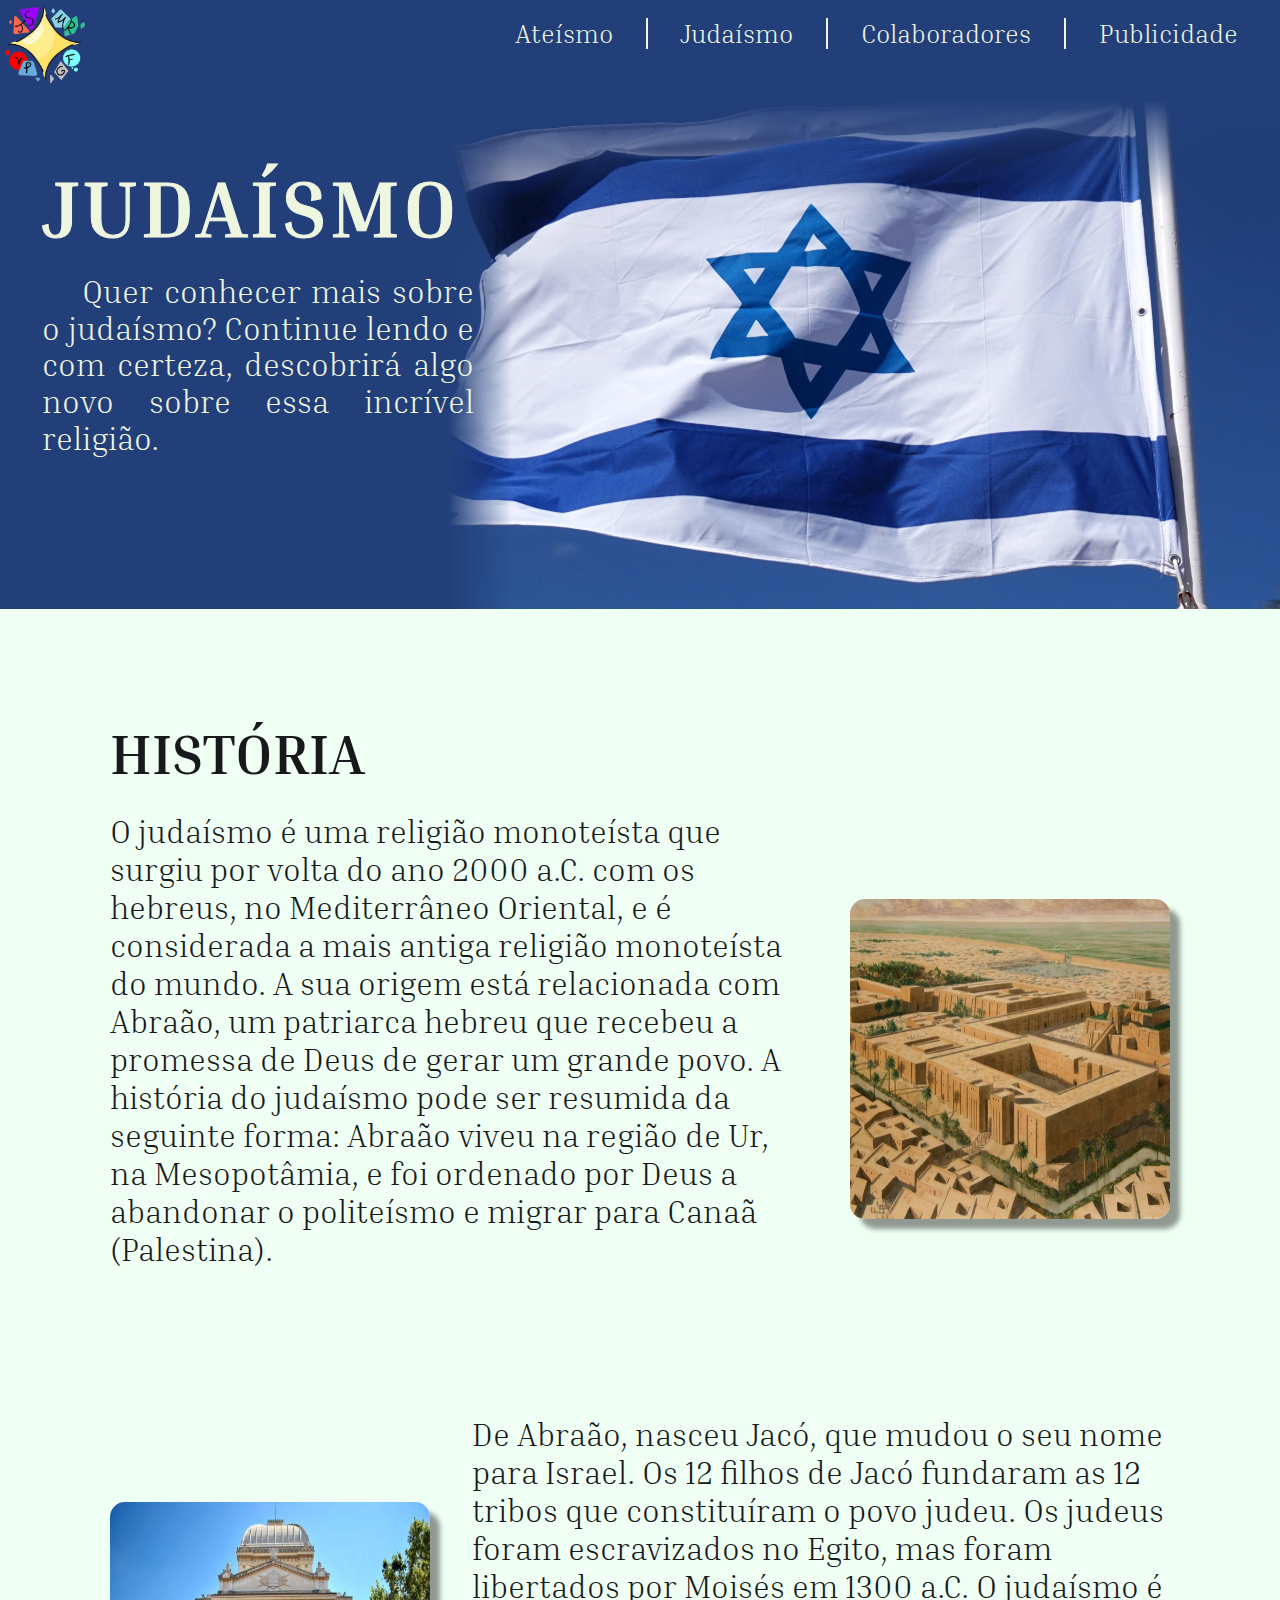
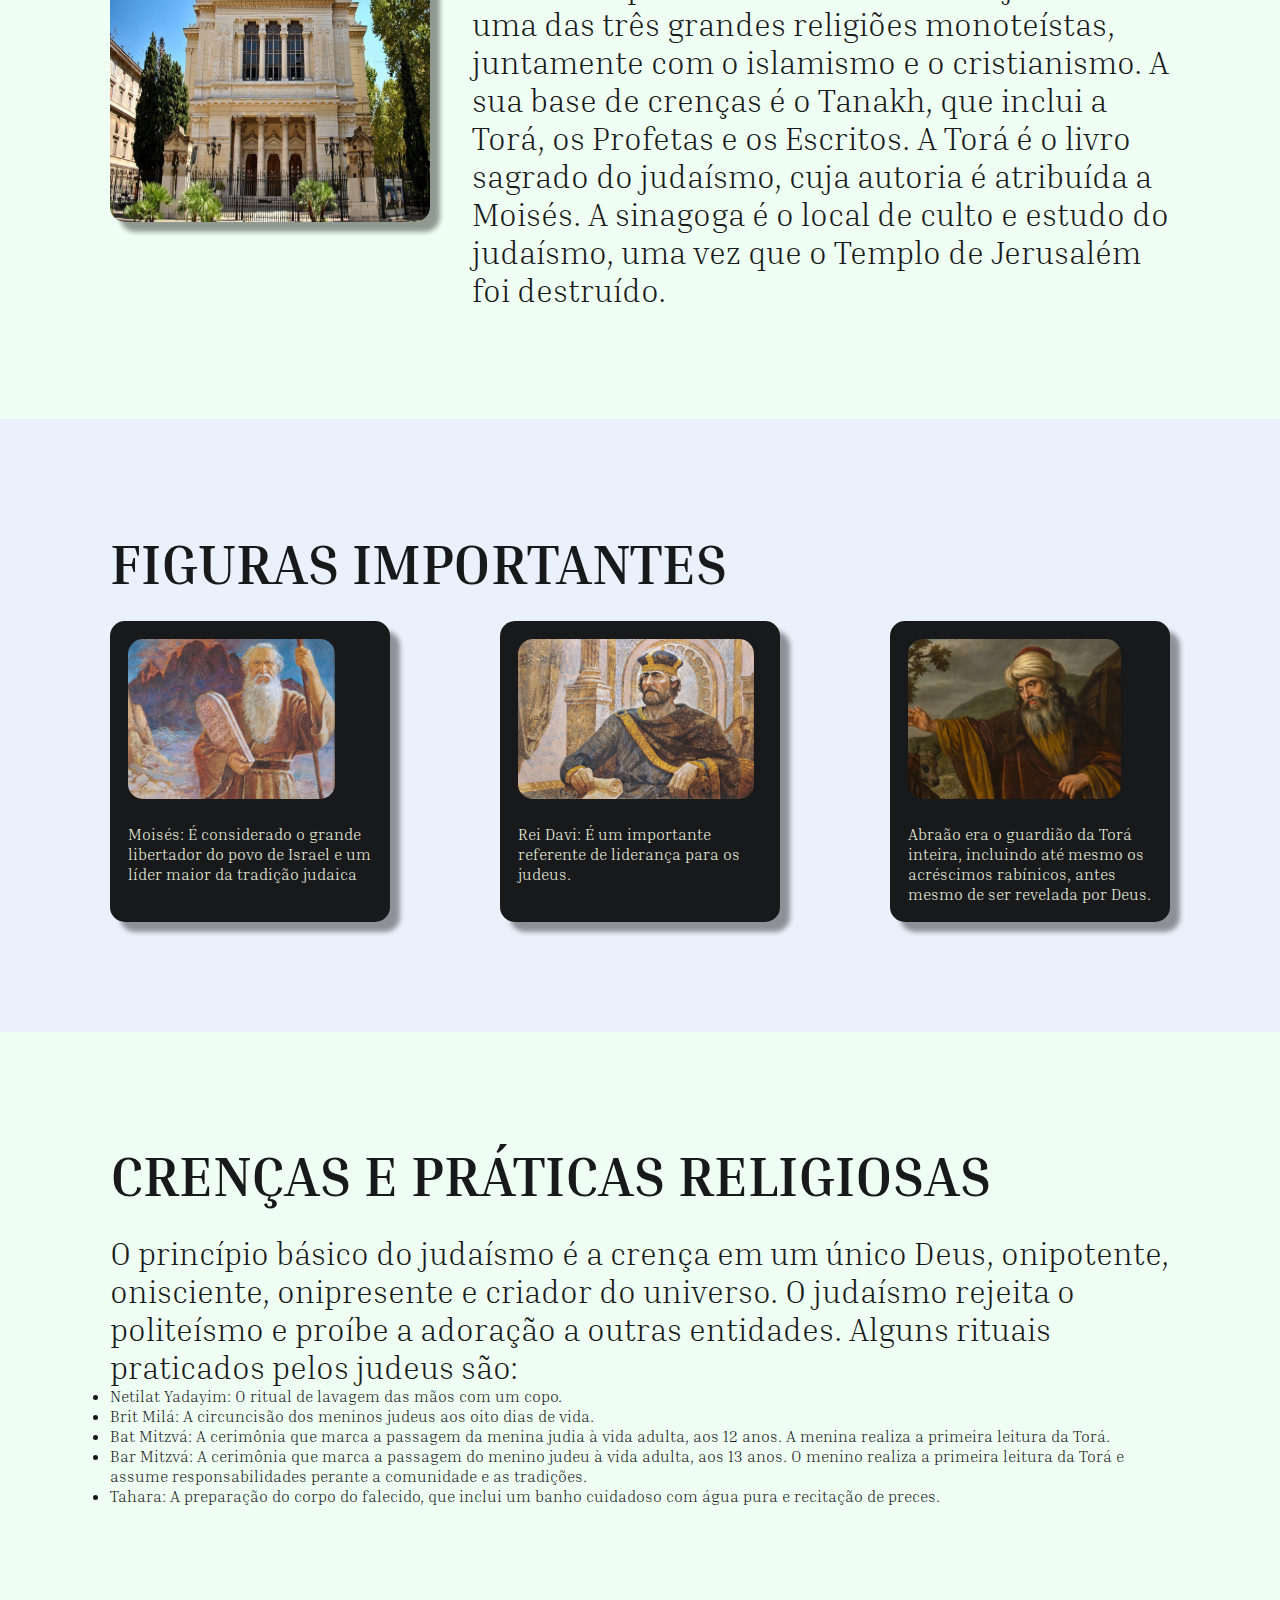
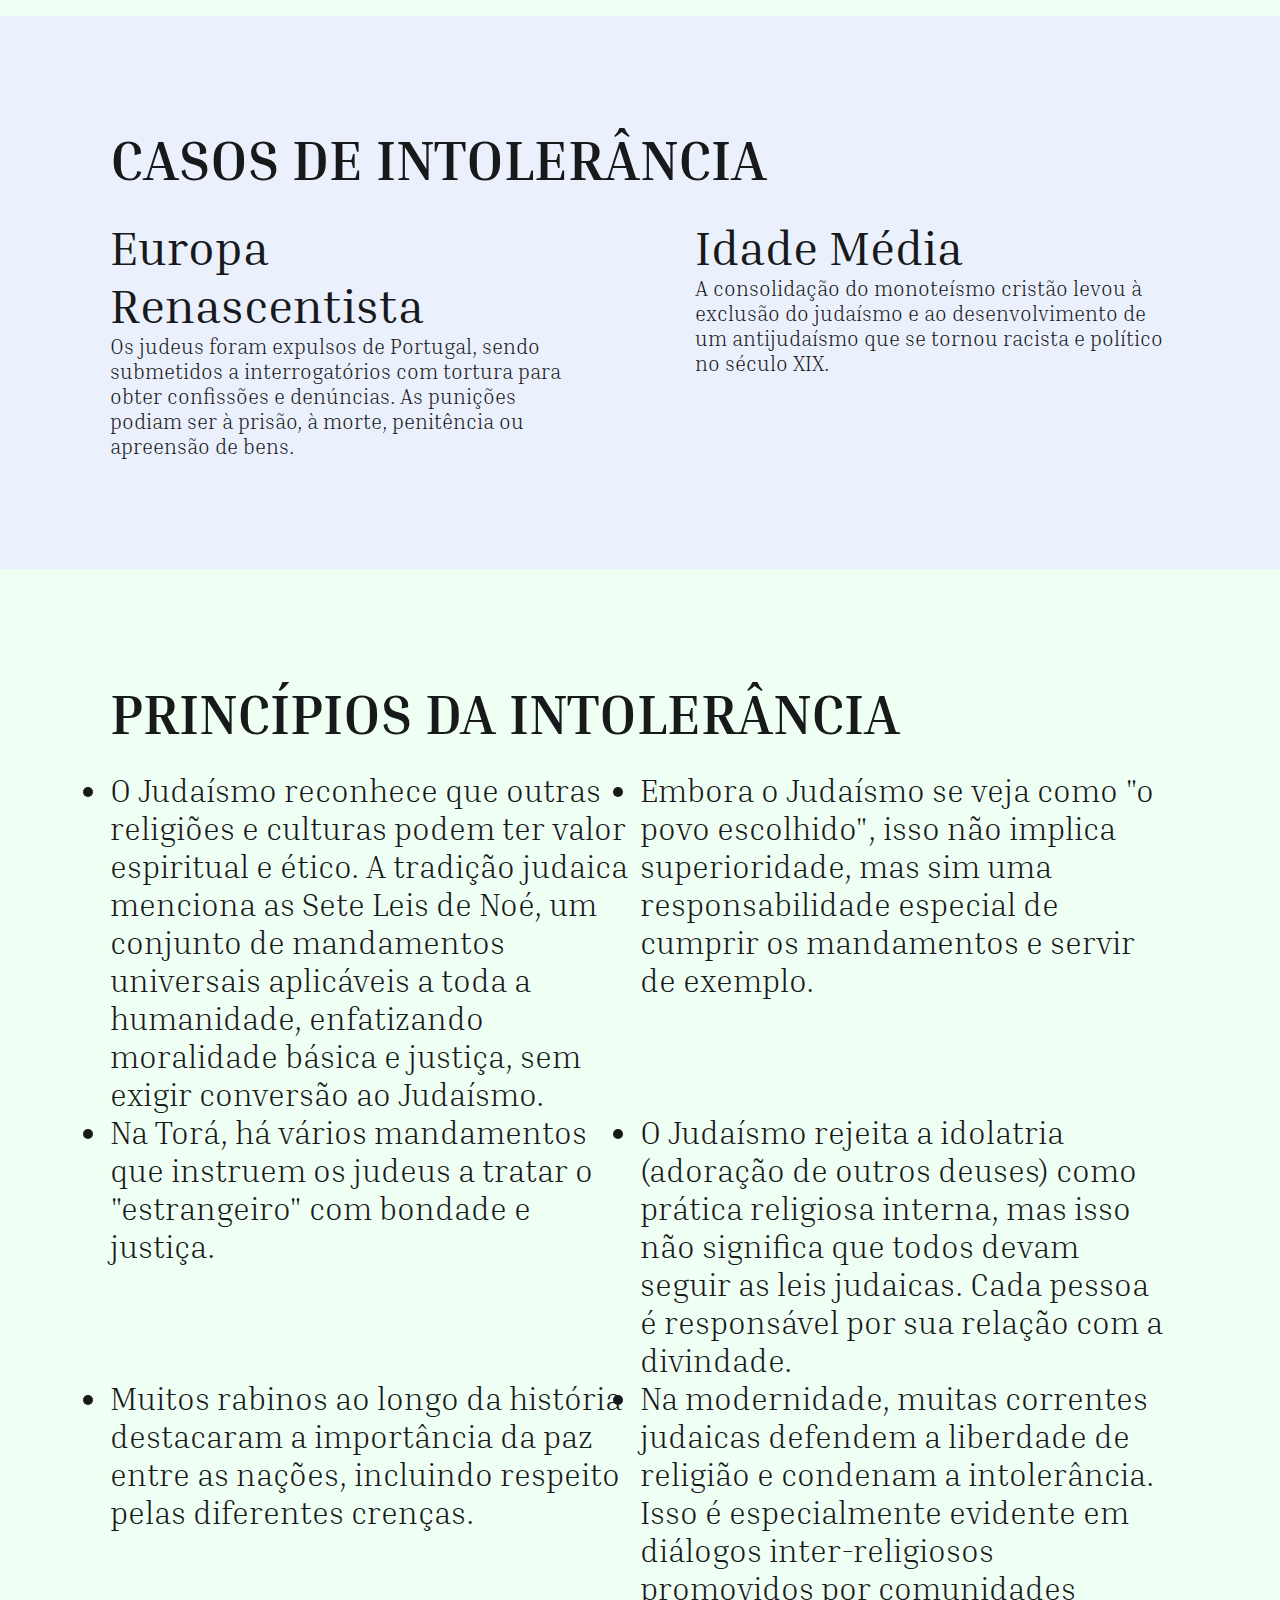
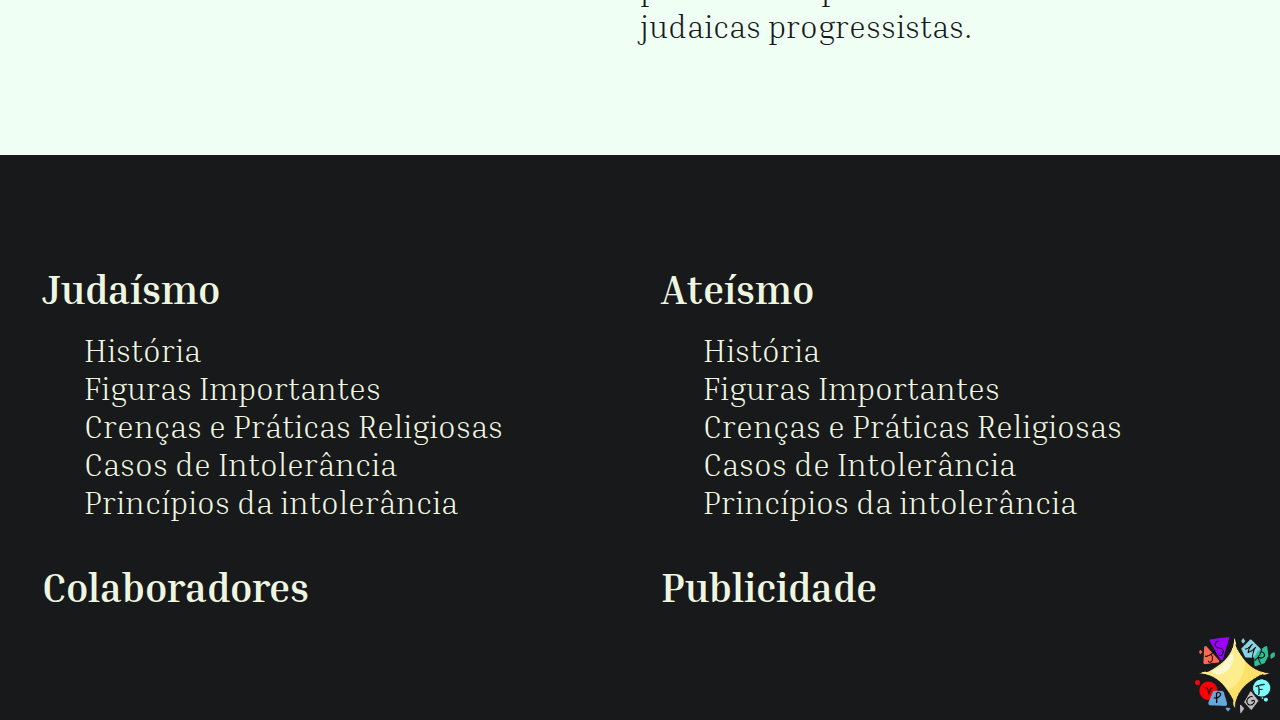
<file: index.html>
<!DOCTYPE html>
<html lang="pt-br">
<head>
    <meta charset="UTF-8">
    <meta name="viewport" content="width=device-width, initial-scale=1.0">
    <title>Mobilize</title>
    <link rel="stylesheet" href="judaismo.css">
</head>
<body>
    <img src="images/logo.png" alt="Logo" width="499" height="499" id="top-logo">
    <div id="mega-image">
        <img src="images/logo.png" alt="Amplified Image" id="mega-image--img">
        <h2 id="mega-image--h2">LOGO DO NOSSO GRUPO</h2>
    </div>
    <header>
        <nav>
            <a href="ateismo.html">Ateísmo</a>
            <div></div>
            <a href="index.html">Judaísmo</a>
            <div></div>
            <a href="colaboradores.html">Colaboradores</a>
            <div></div>
            <a href="publicidade.html">Publicidade</a>
        </nav>
        <div></div>
    </header>
    <section id="hero">
        <div id="hero--title">
            <h1>JUDAÍSMO</h1>
            <p>Quer conhecer mais sobre o judaísmo? Continue lendo e com certeza, descobrirá algo novo sobre essa incrível religião.</p>
        </div>
        <img src="images/israel_flag.jpg" alt="Bandeira de Israel" width="3472" height="2048" id="hero--israel-flag">
    </section>
    <section id="history" class="sections">
        <h2>HISTÓRIA</h2>
        <div id="history--container">
            <div id="history--div1">
                <p>O judaísmo é uma religião monoteísta que surgiu por volta do ano 2000 a.C. com os hebreus, no Mediterrâneo Oriental, e é considerada a mais antiga religião monoteísta do mundo. A sua origem está relacionada com Abraão, um patriarca hebreu que recebeu a promessa de Deus de gerar um grande povo. A história do judaísmo pode ser resumida da seguinte forma: Abraão viveu na região de Ur, na Mesopotâmia, e foi ordenado por Deus a abandonar o politeísmo e migrar para Canaã (Palestina).</p>
                <div>
                    <img src="images/ur.webp" alt="Mesopotâmia, Ur" width="840" height="630" id="history--image1">
                </div>
            </div>
            <div id="history--div2">
                <div>
                    <img src="images/sinagoga.jpg" alt="Sinagoga" width="1000" height="669" id="history--image2">
                </div>
                <p>De Abraão, nasceu Jacó, que mudou o seu nome para Israel. Os 12 filhos de Jacó fundaram as 12 tribos que constituíram o povo judeu. Os judeus foram escravizados no Egito, mas foram libertados por Moisés em 1300 a.C. O judaísmo é uma das três grandes religiões monoteístas, juntamente com o islamismo e o cristianismo. A sua base de crenças é o Tanakh, que inclui a Torá, os Profetas e os Escritos. A Torá é o livro sagrado do judaísmo, cuja autoria é atribuída a Moisés. A sinagoga é o local de culto e estudo do judaísmo, uma vez que o Templo de Jerusalém foi destruído.</p>
            </div>
        </div>
    </section>
    <section id="important-figures" class="sections">
        <h2>FIGURAS IMPORTANTES</h2>
        <div id="important-figures--container">
            <div class="important-figures--card">
                <img src="images/moises.webp" alt="Moisés" width="1180" height="990">
                <p>Moisés: É considerado o grande libertador do povo de Israel e um líder maior da tradição judaica</p>
            </div>
            <div class="important-figures--card">
                <img src="images/davi.jpg" alt="Rei Davi" width="1478" height="1000">
                <p>Rei Davi: É um importante referente de liderança para os judeus.</p>
            </div>
            <div class="important-figures--card">
                <img src="images/abraao.webp" alt="Abraão" width="1212" height="909">
                <p>Abraão era o guardião da Torá inteira, incluindo até mesmo os acréscimos rabínicos, antes mesmo de ser revelada por Deus.</p>
            </div>
        </div>
    </section>
    <section id="praticas-religiosas" class="sections">
        <h2>CRENÇAS E PRÁTICAS RELIGIOSAS</h2>
        <p>O princípio básico do judaísmo é a crença em um único Deus, onipotente, onisciente, onipresente e criador do universo. O judaísmo rejeita o politeísmo e proíbe a adoração a outras entidades. Alguns rituais praticados pelos judeus são:</p>
        <ul>
            <li><span>Netilat Yadayim:</span> O ritual de lavagem das mãos com um copo.</li>
            <li><span>Brit Milá:</span> A circuncisão dos meninos judeus aos oito dias de vida.</li>
            <li><span>Bat Mitzvá:</span> A cerimônia que marca a passagem da menina judia à vida adulta, aos 12 anos. A menina realiza a primeira leitura da Torá.</li>
            <li><span>Bar Mitzvá:</span> A cerimônia que marca a passagem do menino judeu à vida adulta, aos 13 anos. O menino realiza a primeira leitura da Torá e assume responsabilidades perante a comunidade e as tradições.</li>
            <li><span>Tahara:</span> A preparação do corpo do falecido, que inclui um banho cuidadoso com água pura e recitação de preces.</li>
        </ul>
    </section>
    <section id="intolerancia" class="sections">
        <h2>CASOS DE INTOLERÂNCIA</h2>
        <div id="intolerancia--container">
            <div>
                <h3>Europa Renascentista</h3>
                <p>Os judeus foram expulsos de Portugal, sendo submetidos a interrogatórios com tortura para obter confissões e denúncias. As punições podiam ser à prisão, à morte, penitência ou apreensão de bens. </p>
            </div>
            <div>
                <h3>Idade Média</h3>
                <p>A consolidação do monoteísmo cristão levou à exclusão do judaísmo e ao desenvolvimento de um antijudaísmo que se tornou racista e político no século XIX.</p>
            </div>
        </div>
    </section>
    <section id="principios" class="sections">
        <h2>PRINCÍPIOS DA INTOLERÂNCIA</h2>
        <ul>
            <li>O Judaísmo reconhece que outras religiões e culturas podem ter valor espiritual e ético. A tradição judaica menciona as Sete Leis de Noé, um conjunto de mandamentos universais aplicáveis a toda a humanidade, enfatizando moralidade básica e justiça, sem exigir conversão ao Judaísmo.</li>
            <li>Embora o Judaísmo se veja como "o povo escolhido", isso não implica superioridade, mas sim uma responsabilidade especial de cumprir os mandamentos e servir de exemplo.</li>
            <li>Na Torá, há vários mandamentos que instruem os judeus a tratar o "estrangeiro" com bondade e justiça.</li>
            <li>O Judaísmo rejeita a idolatria (adoração de outros deuses) como prática religiosa interna, mas isso não significa que todos devam seguir as leis judaicas. Cada pessoa é responsável por sua relação com a divindade.</li>
            <li>Muitos rabinos ao longo da história destacaram a importância da paz entre as nações, incluindo respeito pelas diferentes crenças.</li>
            <li>Na modernidade, muitas correntes judaicas defendem a liberdade de religião e condenam a intolerância. Isso é especialmente evidente em diálogos inter-religiosos promovidos por comunidades judaicas progressistas.</li>
        </ul>
    </section>
    <footer>
        <div>
            <h2><a href="index.html">Judaísmo</a></h2>
            <ul>
                <li><a href="index.html#history">História</a></li>
                <li><a href="index.html#important-figures">Figuras Importantes</a></li>
                <li><a href="index.html#praticas-religiosas">Crenças e Práticas Religiosas</a></li>
                <li><a href="index.html#intolerancia">Casos de Intolerância</a></li>
                <li><a href="index.html#principios">Princípios da intolerância</a></li>
            </ul>
        </div>
        <div>
            <h2><a href="ateismo.html">Ateísmo</a></h2>
            <ul>
                <li><a href="ateismo.html#history">História</a></li>
                <li><a href="ateismo.html#important-figures">Figuras Importantes</a></li>
                <li><a href="ateismo.html#praticas-religiosas">Crenças e Práticas Religiosas</a></li>
                <li><a href="ateismo.html#intolerancia">Casos de Intolerância</a></li>
                <li><a href="ateismo.html#principios">Princípios da intolerância</a></li>
            </ul>
        </div>
        <div>
            <h2><a href="colaboradores.html">Colaboradores</a></h2>
        </div>
        <div>
            <h2><a href="publicidade.html">Publicidade</a></h2>
        </div>
        <img src="images/logo.png" alt="Logo" width="499" height="499" id="bottom-logo">
    </footer>
    <script src="main.js"></script>
</body>
</html>
</file>
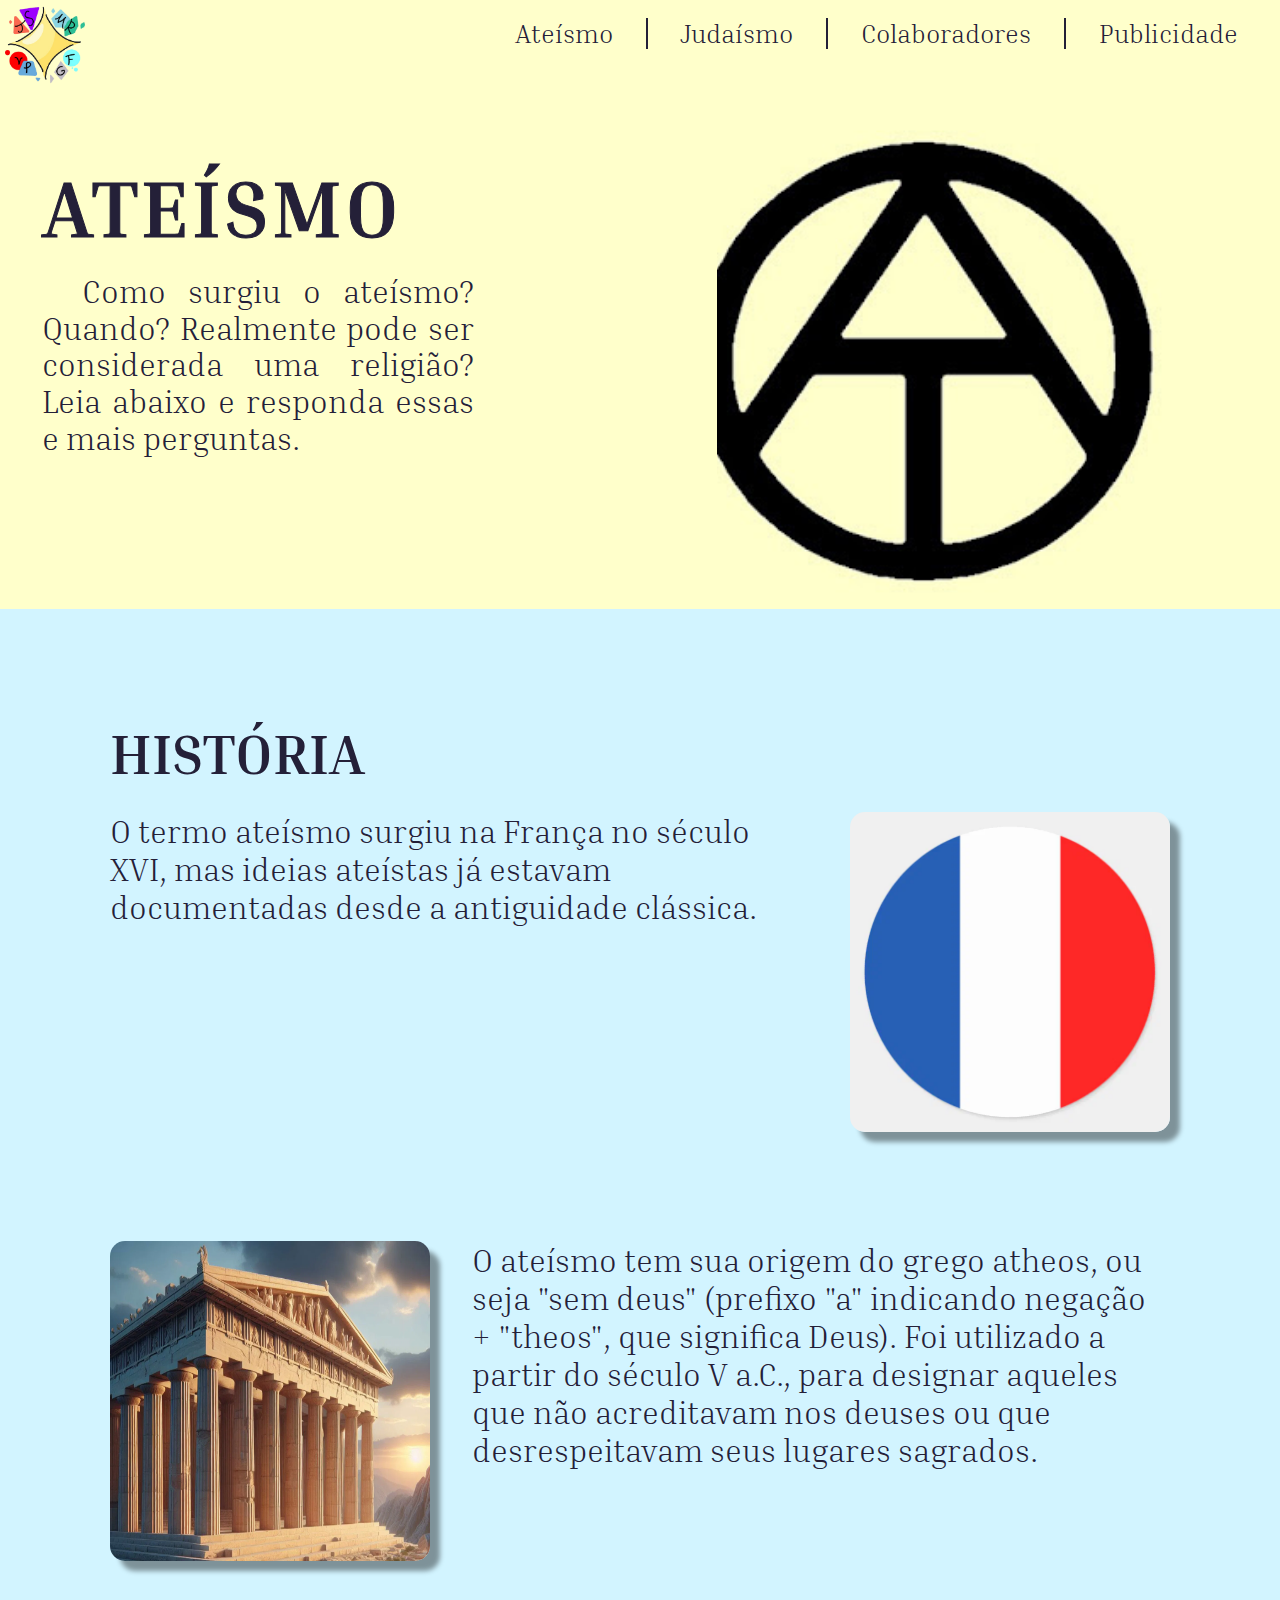
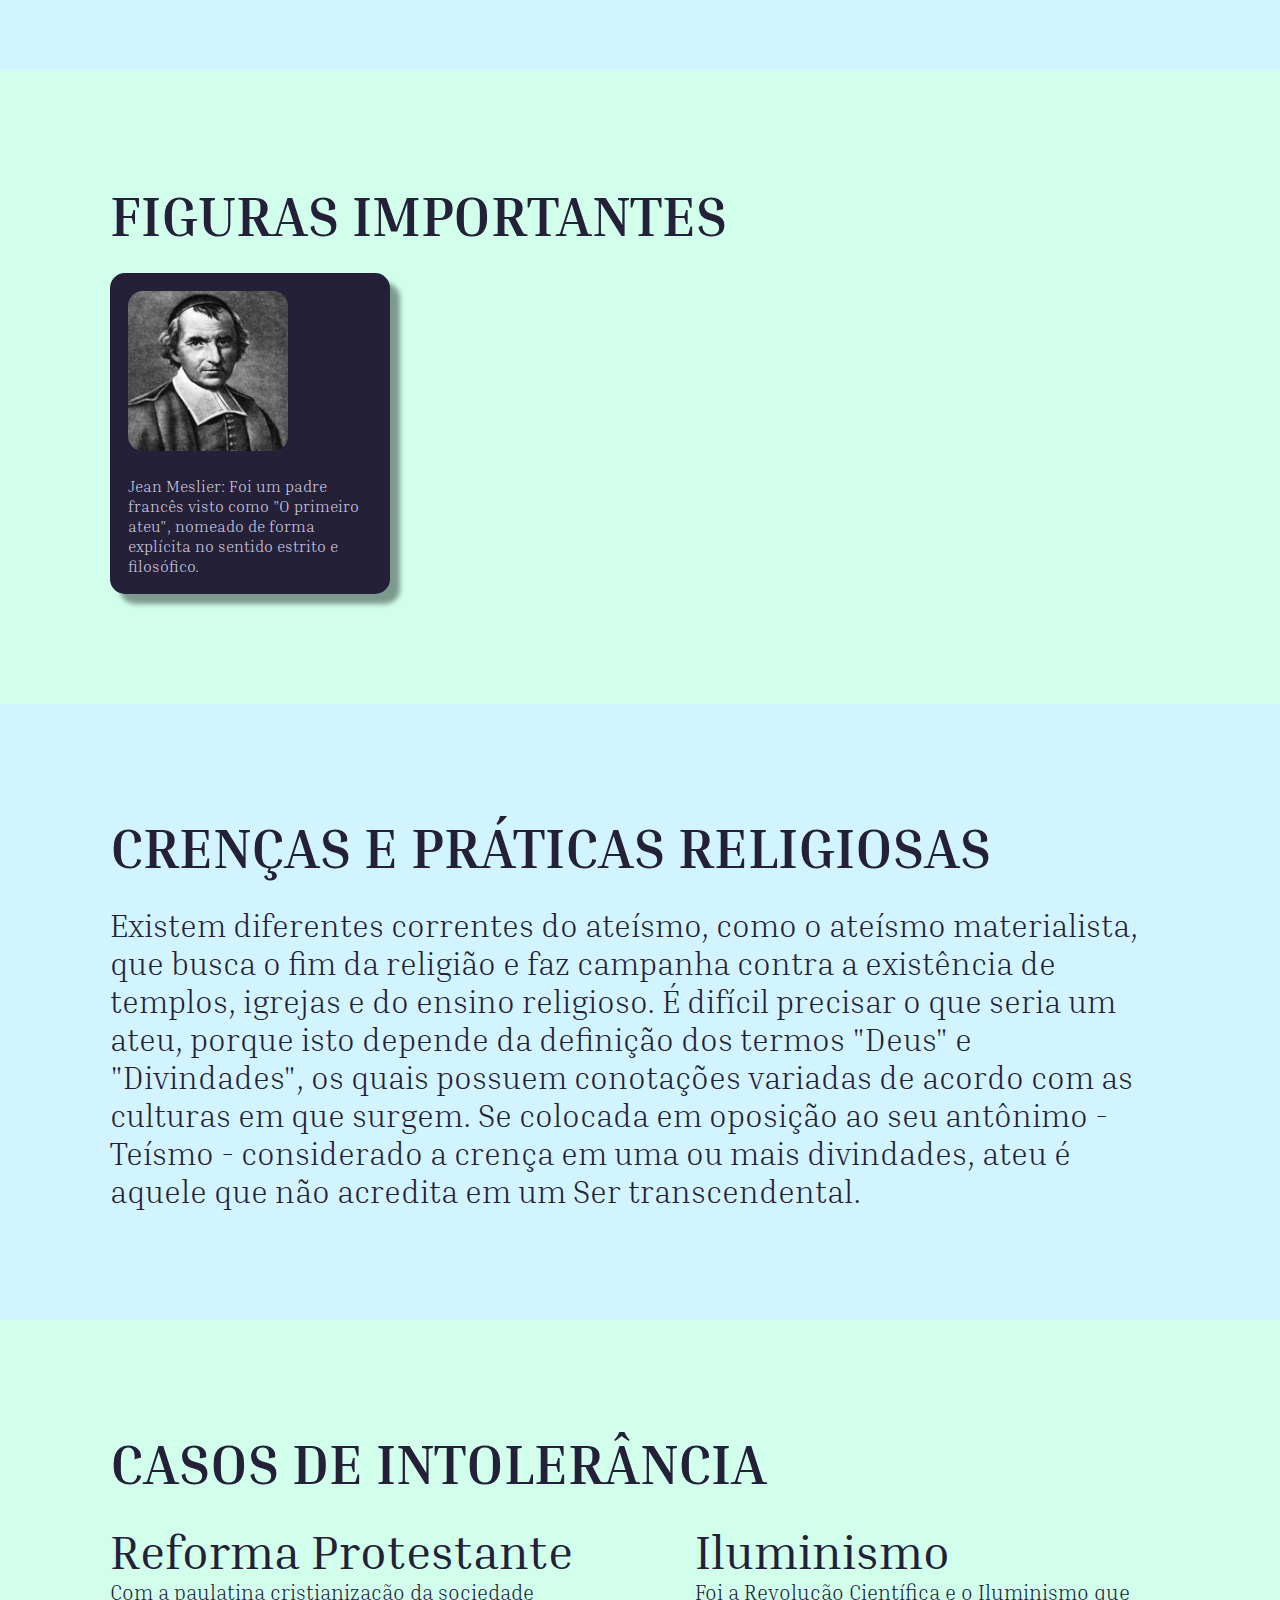
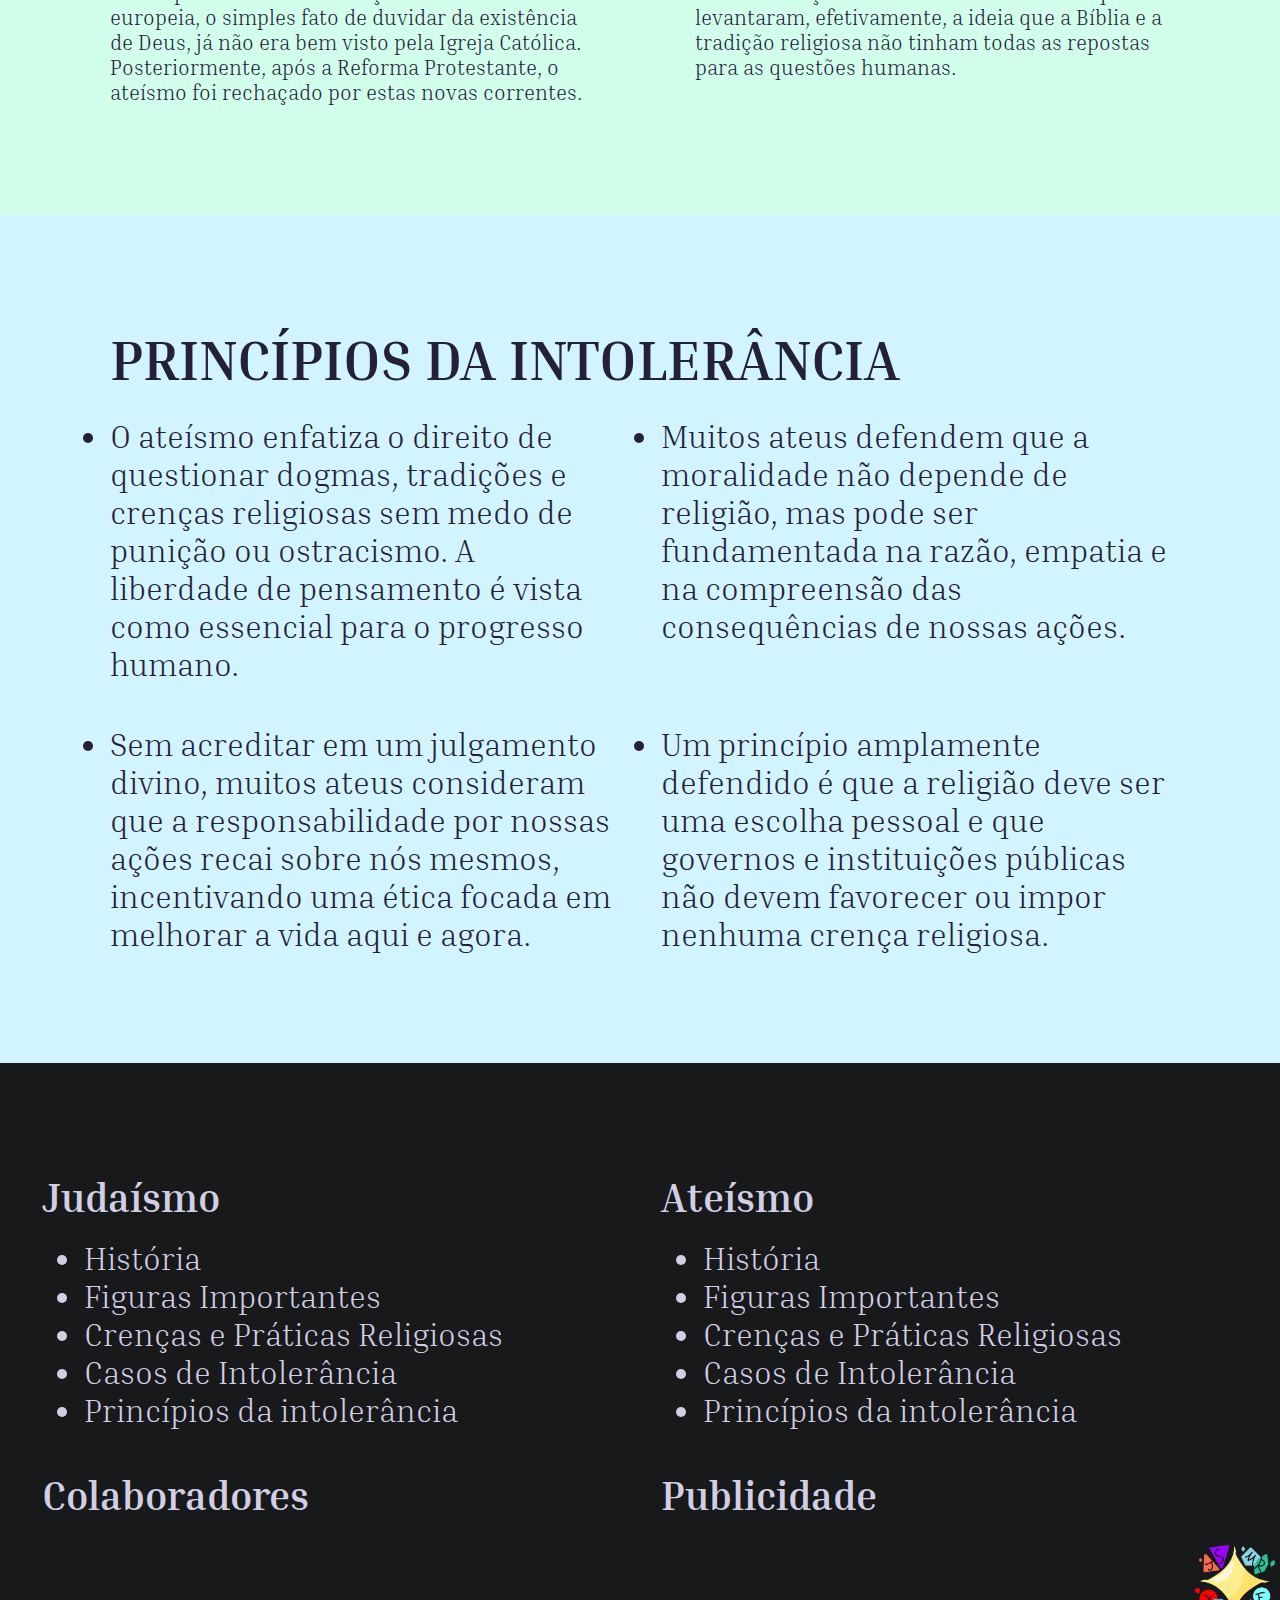
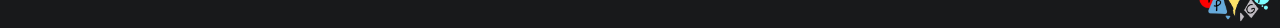
<file: ateismo.html>
<!DOCTYPE html>
<html lang="pt-br">
<head>
    <meta charset="UTF-8">
    <meta name="viewport" content="width=device-width, initial-scale=1.0">
    <title>Mobilize</title>
    <link rel="stylesheet" href="ateismo.css">
</head>
<body>
    <img src="images/logo.png" alt="Logo" width="499" height="499" id="top-logo">
    <div id="mega-image">
        <img src="images/logo.png" alt="Amplified Image" id="mega-image--img">
        <h2 id="mega-image--h2">LOGO DO NOSSO GRUPO</h2>
    </div>
    <header>
        <nav>
            <a href="ateismo.html">Ateísmo</a>
            <div></div>
            <a href="index.html">Judaísmo</a>
            <div></div>
            <a href="colaboradores.html">Colaboradores</a>
            <div></div>
            <a href="publicidade.html">Publicidade</a>
        </nav>
        <div></div>
    </header>
    <section id="hero">
        <div id="hero--title">
            <h1>ATEÍSMO</h1>
            <p>Como surgiu o ateísmo? Quando? Realmente pode ser considerada uma religião? Leia abaixo e responda essas e mais perguntas.</p>
        </div>
        <img src="images/ateismo.jpg" alt="Símbolo do ateísmo" width="350" height="330" id="hero--israel-flag">
    </section>
    <section id="history" class="sections">
        <h2>HISTÓRIA</h2>
        <div id="history--container">
            <div id="history--div1">
                <p>O termo ateísmo surgiu na França no século XVI, mas ideias ateístas já estavam documentadas desde a antiguidade clássica.</p>
                <div>
                    <img src="images/franca.webp" alt="Bandeira da França" width="644" height="644" id="history--image1">
                </div>
            </div>
            <div id="history--div2">
                <div>
                    <img src="images/grecia.webp" alt="Foto de Atenas, Grécia" width="1400" height="1050" id="history--image2">
                </div>
                <p>O ateísmo tem sua origem do grego atheos, ou seja "sem deus" &lpar;prefixo "a" indicando negação + "theos", que significa Deus&rpar;. Foi utilizado a partir do século V a.C., para designar aqueles que não acreditavam nos deuses ou que desrespeitavam seus lugares sagrados.</p>
            </div>
        </div>
    </section>
    <section id="important-figures" class="sections">
        <h2>FIGURAS IMPORTANTES</h2>
        <div id="important-figures--container">
            <div class="important-figures--card">
                <img src="images/meslier.webp" alt="Jean Meslier" width="3472" height="2048">
                <p>Jean Meslier: Foi um padre francês visto como "O primeiro ateu", nomeado de forma explícita no sentido estrito e filosófico.</p>
            </div>
        </div>
    </section>
    <section id="praticas-religiosas" class="sections">
        <h2>CRENÇAS E PRÁTICAS RELIGIOSAS</h2>
        <p>Existem diferentes correntes do ateísmo, como o ateísmo materialista, que busca o fim da religião e faz campanha contra a existência de templos, igrejas e do ensino religioso. É difícil precisar o que seria um ateu, porque isto depende da definição dos termos "Deus" e "Divindades", os quais possuem conotações variadas de acordo com as culturas em que surgem. Se colocada em oposição ao seu antônimo -Teísmo - considerado a crença em uma ou mais divindades, ateu é aquele que não acredita em um Ser transcendental.</p>
    </section>
    <section id="intolerancia" class="sections">
        <h2>CASOS DE INTOLERÂNCIA</h2>
        <div id="intolerancia--container">
            <div>
                <h3>Reforma Protestante</h3>
                <p>Com a paulatina cristianização da sociedade europeia, o simples fato de duvidar da existência de Deus, já não era bem visto pela Igreja Católica. Posteriormente, após a Reforma Protestante, o ateísmo foi rechaçado por estas novas correntes.</p>
            </div>
            <div>
                <h3>Iluminismo</h3>
                <p> Foi a Revolução Científica e o Iluminismo que levantaram, efetivamente, a ideia que a Bíblia e a tradição religiosa não tinham todas as repostas para as questões humanas.</p>
            </div>
        </div>
    </section>
    <section id="principios" class="sections">
        <h2>PRINCÍPIOS DA INTOLERÂNCIA</h2>
        <ul>
            <li>O ateísmo enfatiza o direito de questionar dogmas, tradições e crenças religiosas sem medo de punição ou ostracismo. A liberdade de pensamento é vista como essencial para o progresso humano.</li>
            <li>Muitos ateus defendem que a moralidade não depende de religião, mas pode ser fundamentada na razão, empatia e na compreensão das consequências de nossas ações.</li>
            <li>Sem acreditar em um julgamento divino, muitos ateus consideram que a responsabilidade por nossas ações recai sobre nós mesmos, incentivando uma ética focada em melhorar a vida aqui e agora.</li>
            <li>Um princípio amplamente defendido é que a religião deve ser uma escolha pessoal e que governos e instituições públicas não devem favorecer ou impor nenhuma crença religiosa.</li>
        </ul>
    </section>
    <footer>
        <div>
            <h2><a href="index.html">Judaísmo</a></h2>
            <ul>
                <li><a href="index.html#history">História</a></li>
                <li><a href="index.html#important-figures">Figuras Importantes</a></li>
                <li><a href="index.html#praticas-religiosas">Crenças e Práticas Religiosas</a></li>
                <li><a href="index.html#intolerancia">Casos de Intolerância</a></li>
                <li><a href="index.html#principios">Princípios da intolerância</a></li>
            </ul>
        </div>
        <div>
            <h2><a href="ateismo.html">Ateísmo</a></h2>
            <ul>
                <li><a href="ateismo.html#history">História</a></li>
                <li><a href="ateismo.html#important-figures">Figuras Importantes</a></li>
                <li><a href="ateismo.html#praticas-religiosas">Crenças e Práticas Religiosas</a></li>
                <li><a href="ateismo.html#intolerancia">Casos de Intolerância</a></li>
                <li><a href="ateismo.html#principios">Princípios da intolerância</a></li>
            </ul>
        </div>
        <div>
            <h2><a href="colaboradores.html">Colaboradores</a></h2>
        </div>
        <div>
            <h2><a href="publicidade.html">Publicidade</a></h2>
        </div>
        <img src="images/logo.png" alt="Logo" width="499" height="499" id="bottom-logo">
    </footer>
    <script src="main.js"></script>
</body>
</html>
</file>
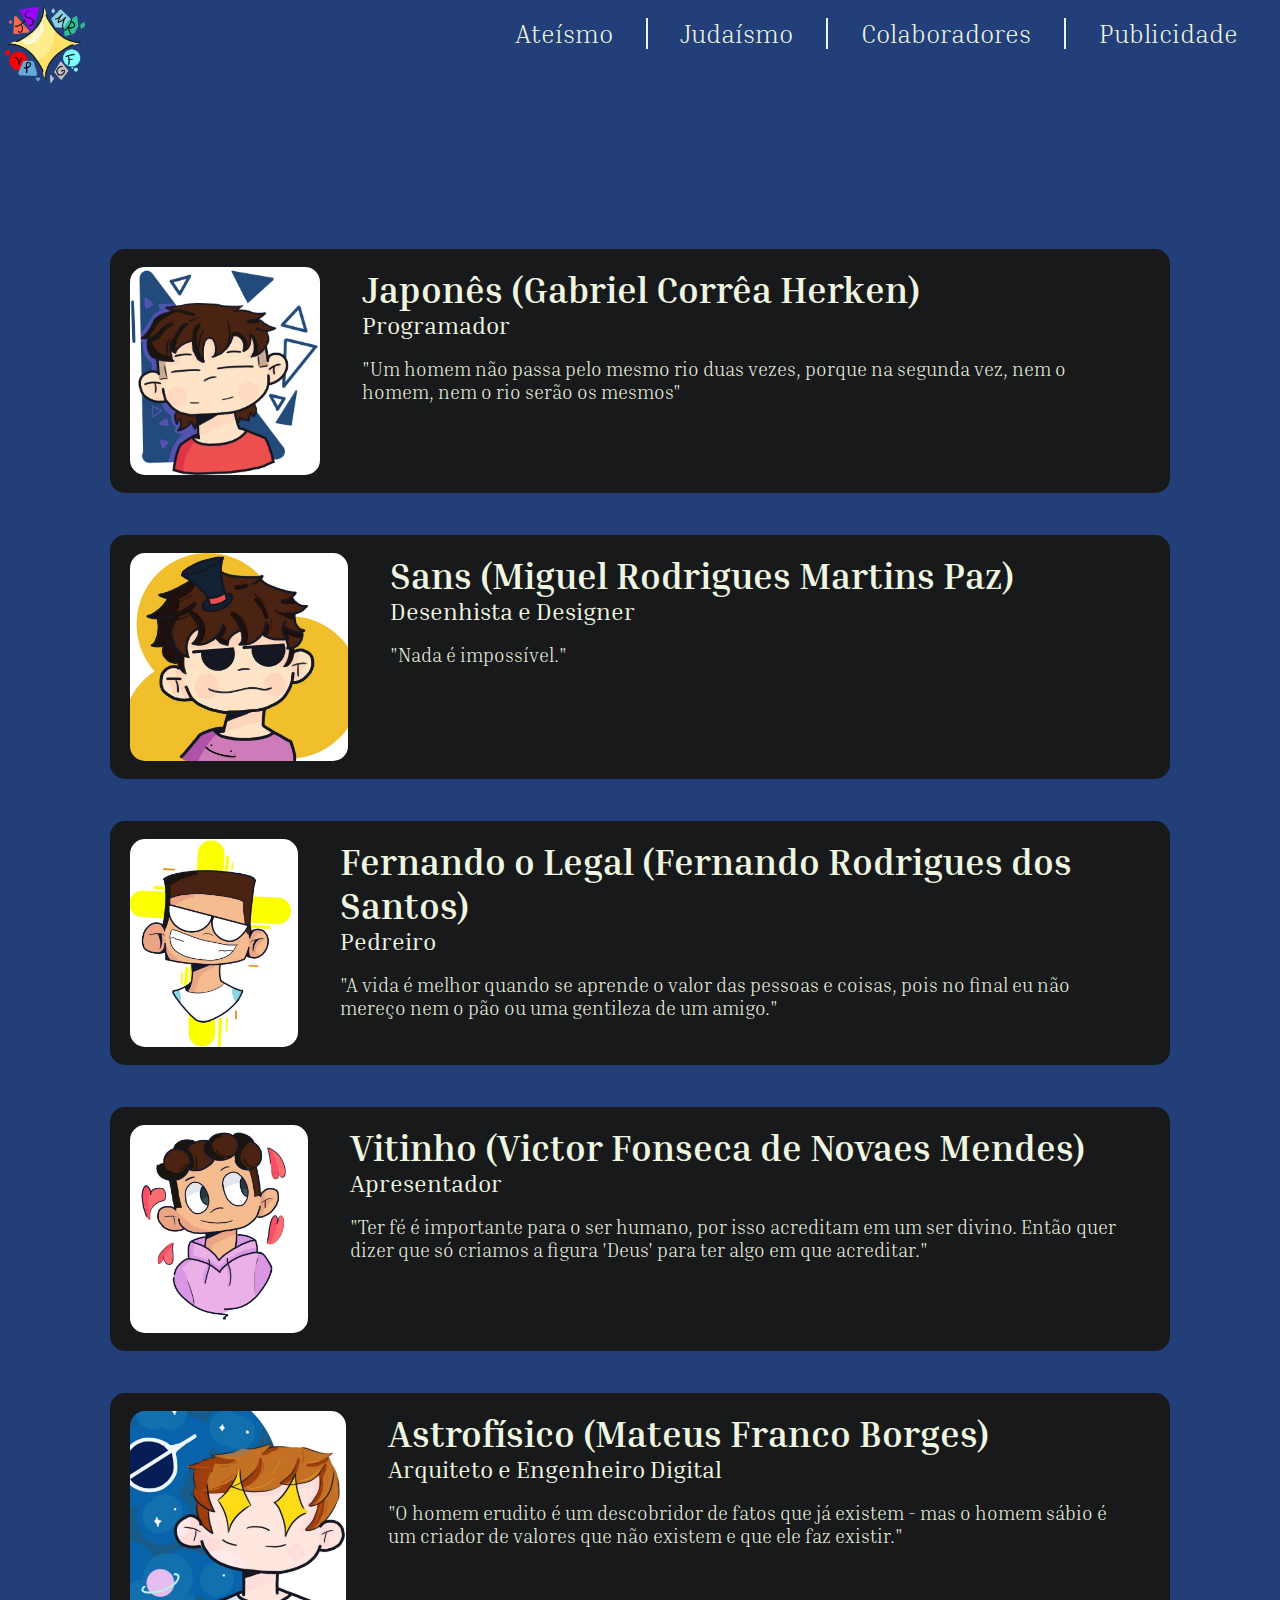
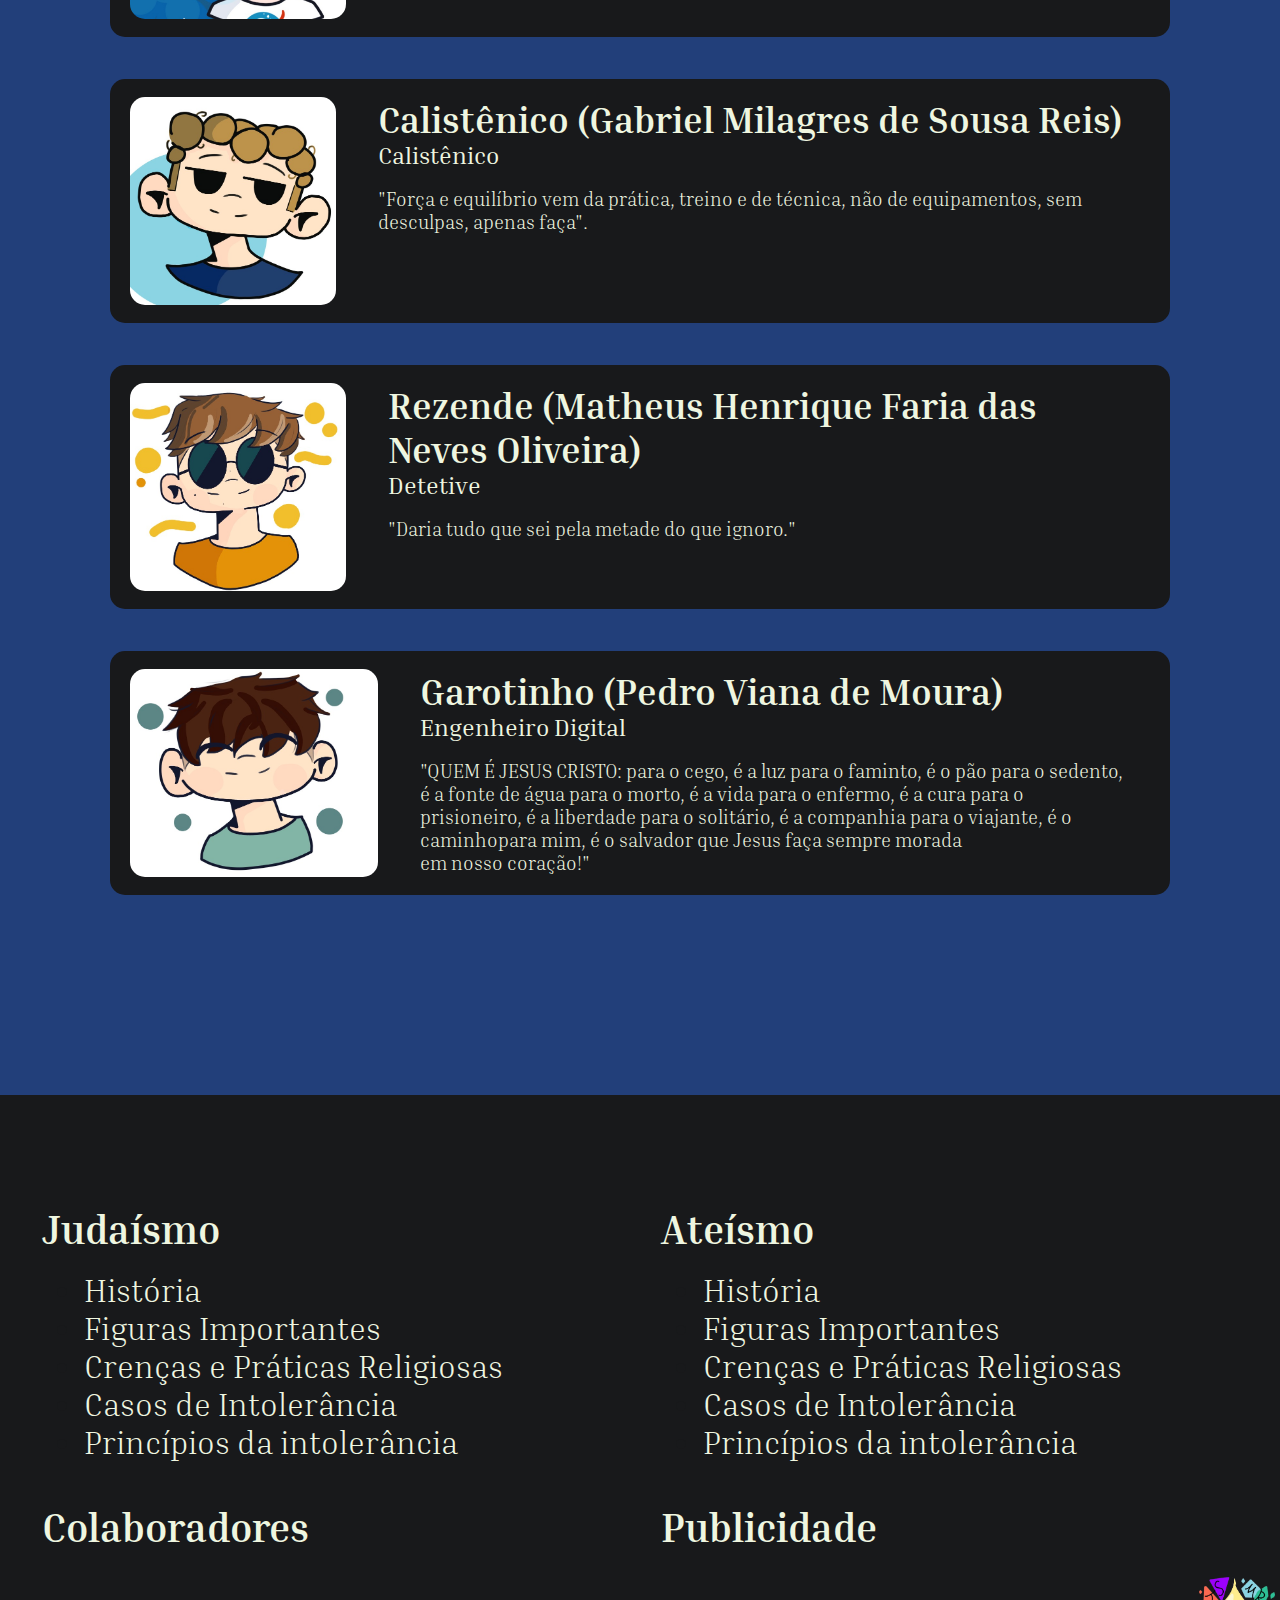
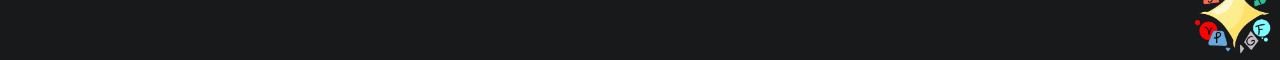
<file: colaboradores.html>
<!DOCTYPE html>
<html lang="pt-br">
<head>
    <meta charset="UTF-8">
    <meta name="viewport" content="width=device-width, initial-scale=1.0">
    <title>Mobilize</title>
    <link rel="stylesheet" href="colaboradores.css">
</head>
<body>
    <img src="images/logo.png" alt="Logo" width="499" height="499" id="top-logo">
    <div id="mega-image">
        <img src="images/logo.png" alt="Amplified Image" id="mega-image--img">
        <h2 id="mega-image--h2">LOGO DO NOSSO GRUPO</h2>
    </div>
    <header>
        <nav>
            <a href="ateismo.html">Ateísmo</a>
            <div></div>
            <a href="index.html">Judaísmo</a>
            <div></div>
            <a href="colaboradores.html">Colaboradores</a>
            <div></div>
            <a href="publicidade.html">Publicidade</a>
        </nav>
        <div></div>
    </header>
    <main>
        <div class="person" id="first-person">
            <img src="images/japones.jpg" alt="Gabriel Corrêa Herken" width="553" height="604">
            <div>
                <h2>Japonês &lpar;Gabriel Corrêa Herken&rpar;</h2>
                <h3>Programador</h3>
                <p>"Um homem não passa pelo mesmo rio duas vezes, porque na segunda vez, nem o homem, nem o rio serão os mesmos"</p>
            </div>
        </div>
        <div class="person">
            <img src="images/sans.jpg" alt="Miguel Rodrigues Martins Paz" width="768" height="732">
            <div>
                <h2>Sans &lpar;Miguel Rodrigues Martins Paz&rpar;</h2>
                <h3>Desenhista e Designer</h3>
                <p>"Nada é impossível."</p>
            </div>
        </div>
        <div class="person">
            <img src="images/fernieroi.jpg" alt="Fernando Rodrigues dos Santos" width="608" height="754">
            <div>
                <h2>Fernando o Legal &lpar;Fernando Rodrigues dos Santos&rpar;</h2>
                <h3>Pedreiro</h3>
                <p>"A vida é melhor quando se aprende o valor das pessoas e coisas, pois no final eu não mereço nem o pão ou uma gentileza de um amigo."</p>
            </div>
        </div>
        <div class="person">
            <img src="images/victor.jpg" alt="Victor Fonseca de Novaes Mendes" width="630" height="736">
            <div>
                <h2>Vitinho &lpar;Victor Fonseca de Novaes Mendes&rpar;</h2>
                <h3>Apresentador</h3>
                <p>"Ter fé é importante para o ser humano, por isso acreditam em um ser divino. Então quer dizer que só criamos a figura 'Deus' para ter algo em que acreditar."</p>
            </div>
        </div>
        <div class="person">
            <img src="images/Palito.jpg" alt="Mateus Franco Borges" width="793" height="763">
            <div>
                <h2>Astrofísico &lpar;Mateus Franco Borges&rpar;</h2>
                <h3>Arquiteto e Engenheiro Digital</h3>
                <p>"O homem erudito é um descobridor de fatos que já existem - mas o homem sábio é um criador de valores que não existem e que ele faz existir."</p>
            </div>
        </div>
        <div class="person">
            <img src="images/milagres.jpg" alt="Gabriel Milagres de Sousa Reis" width="646" height="651">
            <div>
                <h2>Calistênico &lpar;Gabriel Milagres de Sousa Reis&rpar;</h2>
                <h3>Calistênico</h3>
                <p>"Força e equilíbrio vem da prática, treino e de técnica, não de equipamentos, sem desculpas, apenas faça".</p>
            </div>
        </div>
        <div class="person">
            <img src="images/rezende.jpg" alt="Matheus Henrique Faria das Neves Oliveira" width="653" height="629">
            <div>
                <h2>Rezende &lpar;Matheus Henrique Faria das Neves Oliveira&rpar;</h2>
                <h3>Detetive</h3>
                <p>"Daria tudo que sei pela metade do que ignoro."</p>
            </div>
        </div>
        <div class="person">
            <img src="images/garotinho.jpg" alt="Pedro Viana de Moura" width="758" height="635">
            <div>
                <h2>Garotinho &lpar;Pedro Viana de Moura&rpar;</h2>
                <h3>Engenheiro Digital</h3>
                <p>"QUEM É JESUS CRISTO: para o cego, é a luz para o faminto, é o pão para o sedento, é a fonte de água para o morto, é a vida para o enfermo, é a cura para o prisioneiro, é a liberdade para o solitário, é a companhia para o viajante, é o caminhopara mim, é o salvador que Jesus faça sempre morada em nosso coração!"</p>
            </div>
        </div>
    </main>
    <footer>
        <div>
            <h2><a href="index.html">Judaísmo</a></h2>
            <ul>
                <li><a href="index.html#history">História</a></li>
                <li><a href="index.html#important-figures">Figuras Importantes</a></li>
                <li><a href="index.html#praticas-religiosas">Crenças e Práticas Religiosas</a></li>
                <li><a href="index.html#intolerancia">Casos de Intolerância</a></li>
                <li><a href="index.html#principios">Princípios da intolerância</a></li>
            </ul>
        </div>
        <div>
            <h2><a href="ateismo.html">Ateísmo</a></h2>
            <ul>
                <li><a href="ateismo.html#history">História</a></li>
                <li><a href="ateismo.html#important-figures">Figuras Importantes</a></li>
                <li><a href="ateismo.html#praticas-religiosas">Crenças e Práticas Religiosas</a></li>
                <li><a href="ateismo.html#intolerancia">Casos de Intolerância</a></li>
                <li><a href="ateismo.html#principios">Princípios da intolerância</a></li>
            </ul>
        </div>
        <div>
            <h2><a href="colaboradores.html">Colaboradores</a></h2>
        </div>
        <div>
            <h2><a href="publicidade.html">Publicidade</a></h2>
        </div>
        <img src="images/logo.png" alt="Logo" width="499" height="499" id="bottom-logo">
    </footer>
    <script src="main.js"></script>
</body>
</html>
</file>
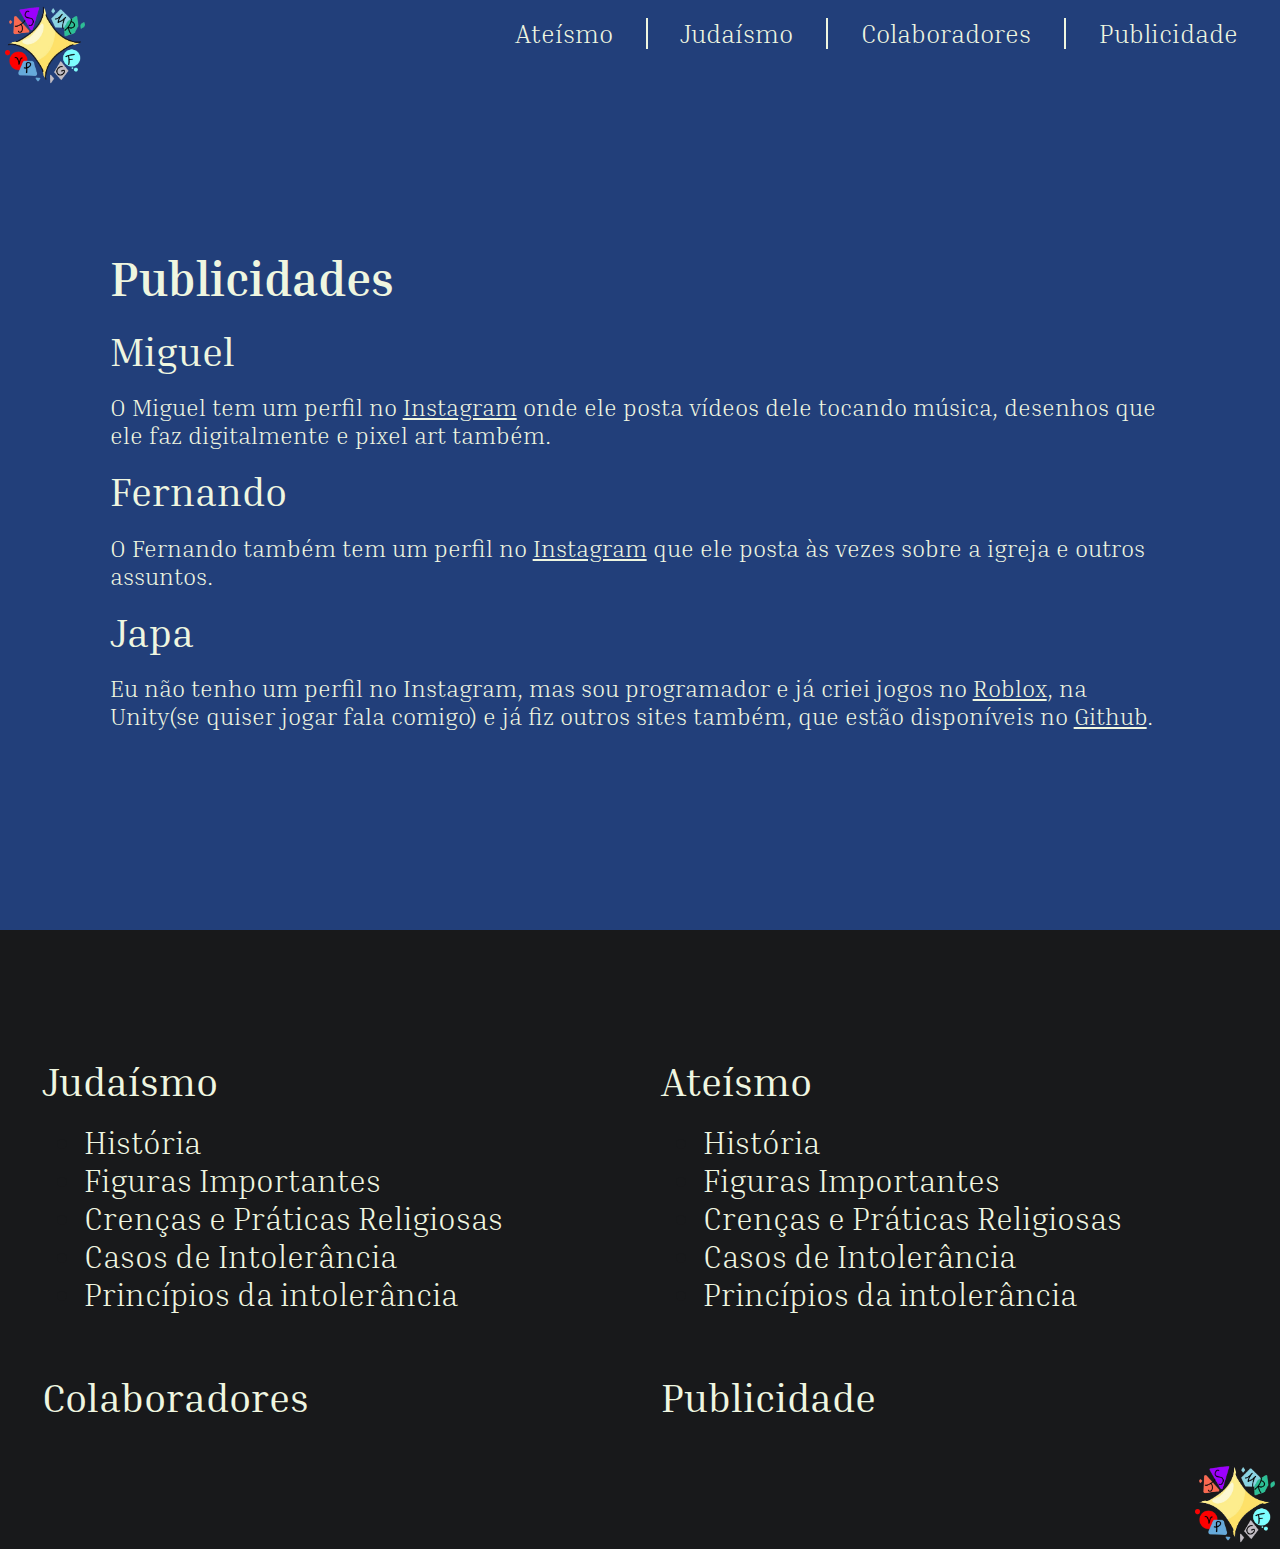
<file: publicidade.html>
<!DOCTYPE html>
<html lang="pt-br">
<head>
    <meta charset="UTF-8">
    <meta name="viewport" content="width=device-width, initial-scale=1.0">
    <title>Mobilize</title>
    <link rel="stylesheet" href="publicidade.css">
</head>
<body>
    <img src="images/logo.png" alt="Logo" width="499" height="499" id="top-logo">
    <div id="mega-image">
        <img src="images/logo.png" alt="Amplified Image" id="mega-image--img">
        <h2 id="mega-image--h2">LOGO DO NOSSO GRUPO</h2>
    </div>
    <header>
        <nav>
            <a href="ateismo.html">Ateísmo</a>
            <div></div>
            <a href="index.html">Judaísmo</a>
            <div></div>
            <a href="colaboradores.html">Colaboradores</a>
            <div></div>
            <a href="publicidade.html">Publicidade</a>
        </nav>
        <div></div>
    </header>
    <main>
        <h1>Publicidades</h1>
        <h2>Miguel</h2>
        <p>O Miguel tem um perfil no <a href="https://www.instagram.com/pixel_13rmp/" target="_blank">Instagram</a> onde ele posta vídeos dele tocando música, desenhos que ele faz digitalmente e pixel art também.</p>
        <h2>Fernando</h2>
        <p>O Fernando também tem um perfil no <a href="https://www.instagram.com/fernando_o_legal/" target="_blank">Instagram</a> que ele posta às vezes sobre a igreja e outros assuntos.</p>
        <h2>Japa</h2>
        <p>Eu não tenho um perfil no Instagram, mas sou programador e já criei jogos no <a href="https://www.roblox.com/users/2328329300/profile#!/creations" target="_blank">Roblox</a>, na Unity&lpar;se quiser jogar fala comigo&rpar; e já fiz outros sites também, que estão disponíveis no <a href="https://github.com/GabrielHerken" target="_blank">Github</a>.</p>
    </main>
    <footer>
        <div>
            <h2><a href="index.html">Judaísmo</a></h2>
            <ul>
                <li><a href="index.html#history">História</a></li>
                <li><a href="index.html#important-figures">Figuras Importantes</a></li>
                <li><a href="index.html#praticas-religiosas">Crenças e Práticas Religiosas</a></li>
                <li><a href="index.html#intolerancia">Casos de Intolerância</a></li>
                <li><a href="index.html#principios">Princípios da intolerância</a></li>
            </ul>
        </div>
        <div>
            <h2><a href="ateismo.html">Ateísmo</a></h2>
            <ul>
                <li><a href="ateismo.html#history">História</a></li>
                <li><a href="ateismo.html#important-figures">Figuras Importantes</a></li>
                <li><a href="ateismo.html#praticas-religiosas">Crenças e Práticas Religiosas</a></li>
                <li><a href="ateismo.html#intolerancia">Casos de Intolerância</a></li>
                <li><a href="ateismo.html#principios">Princípios da intolerância</a></li>
            </ul>
        </div>
        <div>
            <h2><a href="colaboradores.html">Colaboradores</a></h2>
        </div>
        <div>
            <h2><a href="publicidade.html">Publicidade</a></h2>
        </div>
        <img src="images/logo.png" alt="Logo" width="499" height="499" id="bottom-logo">
    </footer>
    <script src="main.js"></script>
</body>
</html>
</file>
<file: judaismo.css>
@import url('https://fonts.googleapis.com/css2?family=Inria+Serif:ital,wght@0,300;0,400;0,700;1,300;1,400;1,700&display=swap');

* {
    margin: 0;
    padding: 0;
    box-sizing: border-box;
}

:root {
    --very-small: 1.128rem;
    --small: 1.272rem;
    --normal: 1.618rem;
    --normal-big: 2.058rem;
    --big: 2.618rem;
    --very-big: 6.854rem;
    --color1: #EFF6E0;
    --color2: #18191b;
}

html {
    font-family: "Inria Serif";
    color: var(--color2);
    font-weight: 100;
}

header {
    display: flex;
    justify-content: right;
    padding-left: var(--very-small);
    padding-right: var(--big);
}

#top-logo {
    width: 5rem;
    height: 5rem;
    position: absolute;
    top: 5px;
    left: 5px;
    z-index: 1;
}

nav {
    display: grid;
    grid-template-columns: auto 2px auto 2px auto 2px auto;
    gap: var(--normal-big);
    align-content: center;
}

nav div {
    height: 100%;
    width: auto;
    background-color: var(--color1);
}

nav a {
    text-decoration: none;
    color: var(--color1);
    font-size: 1.6rem;
}

nav a:hover {
    text-decoration: underline solid var(--color1) 2px;
}

nav a:active {
    opacity: 70%;
}

nav, header img {
    margin-top: var(--very-small);
}

header > div {
    position: absolute;
    top: 0;
    left: 0;
    width: 100%;
    height: 200px;
    background-image: linear-gradient(#223F7AFF, #223F7AFF 50%, #223F7A00);
    z-index: -1;
}

#hero {
    color: var(--color1);
    width: 100%;
    height: 35rem;
    position: absolute;
    background-image: linear-gradient(to right, #223F7AFF, #223F7AFF 35%, #223F7A00 40%, #223F7A00);
}

#hero--israel-flag {
    width: max-content;
    height: 35rem;
    z-index: -2;
    position: absolute;
    top: 0;
    right: 0;
}

#hero--title {
    width: auto;
    width: 27rem;
    margin-left: var(--big);
    margin-top: var(--very-big);
}

#hero--title h1 {
    font-weight: 900;
    font-size: 5rem;
    -webkit-text-stroke: var(--color1) 1px;
    margin-bottom: var(--very-small);
    letter-spacing: 3px;
}

#hero--title p {
    font-weight: 100;
    font-size: 2rem;
    text-indent: 2ch;
    text-align: justify;
    line-height: 2.3rem;
}

.sections {
    width: 100%;
    height: auto;
    padding: var(--very-big) var(--very-big);
}

#history {
    margin-top: 35rem;
    color: var(--color2);
    background-color: #effff3;
}

section h2 {
    font-weight: 900;
    font-size: 3.5rem;
    margin-bottom: var(--normal);
    color: var(--color2);
}

#history p {
    font-weight: 100;
    font-size: 2rem;
}

#history img {
    width: 20rem;
    height: 20rem;
    border-radius: 15px;
    box-shadow: 10px 10px 5px #00000066;
}

#history--container {
    display: grid;
    grid-template-rows: 1fr 1fr;
    gap: var(--very-big);
}

#history--container > div {
    display: grid;
    gap: var(--big);
}

#history--container > div > div {
    display: flex;
    align-items: center;
}

#history--div1 {
    grid-template-columns: 1fr 20rem;
}

#history--div2 {
    grid-template-columns: 20rem 1fr;
}

#important-figures {
    background-color: #ebf1fc;
}

#important-figures--container {
    display: grid;
    grid-template-columns: 1fr 1fr 1fr;
    gap: var(--very-big);
}

.important-figures--card {
    background-color: var(--color2);
    border-radius: 15px;
    padding: var(--very-small);
    justify-items: center;
    box-shadow: 10px 10px 5px #00000066;
    color: var(--color1);
}

.important-figures--card img {
    width: auto;
    height: 10rem;
    border-radius: 15px;
    margin-bottom: var(--small);
}

.important-figures--card p {
    font-weight: 100;
}

#praticas-religiosas {
    background-color: #effff3;
}

#praticas-religiosas p {
    font-size: 2rem;
}

#intolerancia {
    background-color: #ebf1fc;
}

#intolerancia--container {
    display: grid;
    grid-template-columns: 1fr 1fr;
    gap: var(--very-big);
}

#intolerancia--container h3 {
    font-size: 3rem;
    font-weight: normal;
}

#intolerancia--container p {
    font-size: 1.3rem;
}

#principios {
    background-color: #effff3;
}

#principios p {
    font-size: 2rem;
    margin-bottom: var(--small);
}

#principios ul {
    display: grid;
    grid-template-columns: 1fr 1fr;
}

#principios ul li {
    font-size: 2rem;
}

footer {
    background-color: #18191b;
    display: grid;
    grid-template-columns: auto auto;
    grid-template-rows: auto auto;
    padding: var(--very-big) var(--big);
    gap: var(--big);
    position: relative;
}

footer a {
    color: var(--color1);
    text-decoration: none;
}

footer a:hover {
    text-decoration: underline;
}

footer a:active {
    opacity: 70%;
}

footer h2 {
    font-size: 2.5rem;
}

footer ul {
    margin-top: var(--very-small);
    padding-left: var(--big);
}

footer li {
    font-size: 2rem;
}

#bottom-logo {
    width: 5rem;
    height: 5rem;
    position: absolute;
    bottom: 5px;
    right: 5px;
    z-index: 1;
}

img {
    transition-delay: 0;
    transition-duration: .1s;
    transition-property: all;
    transition-timing-function: ease-in-out;
}

img:hover {
    filter: brightness(0.7);
}

img:active {
    opacity: .7;
}

#mega-image {
    opacity: 0;
    width: 100%;
    height: 100vh;
    position: fixed;
    z-index: 2;
    background-color: #000000BB;
    transition-delay: 0;
    transition-duration: .5s;
    transition-property: all;
    transition-timing-function: ease-in-out;
    pointer-events: none;
}

#mega-image--img {
    margin-top: var(--normal-big);
    display: block;
    margin-left: auto;
    margin-right: auto;
    width: auto;
    height: 70%;
    user-select: none;
}

#mega-image--img:hover {
    filter: brightness(1);
}

#mega-image--img:active {
    opacity: 100%;
}

#mega-image--h2 {
    color: var(--color1);
    width: 100%;
    text-align: center;
    margin-top: var(--small);
    font-size: 3rem;
    font-weight: 900;
    -webkit-text-stroke: var(--color1) 1px;
    user-select: none;
}
</file>
<file: ateismo.css>
@import url('https://fonts.googleapis.com/css2?family=Inria+Serif:ital,wght@0,300;0,400;0,700;1,300;1,400;1,700&display=swap');

* {
    margin: 0;
    padding: 0;
    box-sizing: border-box;
}

:root {
    --very-small: 1.128rem;
    --small: 1.272rem;
    --normal: 1.618rem;
    --normal-big: 2.058rem;
    --big: 2.618rem;
    --very-big: 6.854rem;
    --color1: #242038;
    --color2: #D2CEE3;
}

html {
    font-family: "Inria Serif";
    color: var(--color2);
    font-weight: 100;
}

header {
    display: flex;
    justify-content: right;
    padding-left: var(--very-small);
    padding-right: var(--big);
}

#top-logo {
    width: 5rem;
    height: 5rem;
    position: absolute;
    top: 5px;
    left: 5px;
    z-index: 1;
}

nav {
    display: grid;
    grid-template-columns: auto 2px auto 2px auto 2px auto;
    gap: var(--normal-big);
    align-content: center;
}

nav div {
    height: 100%;
    width: auto;
    background-color: var(--color1);
}

nav a {
    text-decoration: none;
    color: var(--color1);
    font-size: 1.6rem;
}

nav a:hover {
    text-decoration: underline solid var(--color1) 2px;
}

nav a:active {
    opacity: 70%;
}

nav, header img {
    margin-top: var(--very-small);
}

header > div {
    position: absolute;
    top: 0;
    left: 0;
    width: 100%;
    height: 100px;
    background-color: #FFFFCBFF;
    z-index: -1;
}

#hero {
    color: var(--color1);
    width: 100%;
    height: 35rem;
    position: absolute;
    background-image: linear-gradient(to right, #FFFFCBFF, #FFFFCBFF 56%, #FFFFCB00 56%, #FFFFCB00);
}

#hero--israel-flag {
    width: max-content;
    height: 35rem;
    z-index: -2;
    position: absolute;
    top: 0;
    right: 0;
}

#hero--title {
    width: auto;
    width: 27rem;
    margin-left: var(--big);
    margin-top: var(--very-big);
}

#hero--title h1 {
    font-weight: 900;
    font-size: 5rem;
    -webkit-text-stroke: var(--color1) 1px;
    margin-bottom: var(--very-small);
    letter-spacing: 3px;
}

#hero--title p {
    font-weight: 100;
    font-size: 2rem;
    text-indent: 2ch;
    text-align: justify;
    line-height: 2.3rem;
}

.sections {
    width: 100%;
    height: auto;
    padding: var(--very-big) var(--very-big);
}

#history {
    margin-top: 35rem;
    color: var(--color1);
    background-color: #D2F4FF;
}

section h2 {
    font-weight: 900;
    font-size: 3.5rem;
    margin-bottom: var(--normal);
    color: var(--color1);
}

#history p {
    font-weight: 100;
    font-size: 2rem;
}

#history img {
    width: 20rem;
    height: 20rem;
    border-radius: 15px;
    box-shadow: 10px 10px 5px #00000066;
}

#history--container {
    display: grid;
    grid-template-rows: 1fr 1fr;
    gap: var(--very-big);
}

#history--container > div {
    display: grid;
    gap: var(--big);
}

#history--container > div > div {
    display: flex;
    align-items: center;
}

#history--div1 {
    grid-template-columns: 1fr 20rem;
}

#history--div2 {
    grid-template-columns: 20rem 1fr;
}

#important-figures {
    background-color: #D1FFEB;
}

#important-figures--container {
    display: grid;
    grid-template-columns: 1fr 1fr 1fr;
    gap: var(--very-big);
}

.important-figures--card {
    background-color: var(--color1);
    border-radius: 15px;
    padding: var(--very-small);
    justify-items: center;
    box-shadow: 10px 10px 5px #00000066;
    color: var(--color2);
}

.important-figures--card img {
    width: auto;
    height: 10rem;
    border-radius: 15px;
    margin-bottom: var(--small);
}

.important-figures--card p {
    font-weight: 100;
}

#praticas-religiosas {
    color: var(--color1);
    background-color: #D2F4FF;
}

#praticas-religiosas p {
    font-size: 2rem;
}

#intolerancia {
    background-color: #D1FFEB;
}

#intolerancia--container {
    color: var(--color1);
    display: grid;
    grid-template-columns: 1fr 1fr;
    gap: var(--very-big);
}

#intolerancia--container h3 {
    font-size: 3rem;
    font-weight: normal;
}

#intolerancia--container p {
    font-size: 1.3rem;
}

#principios {
    color: var(--color1);
    background-color: #D2F4FF;
}

#principios p {
    font-size: 2rem;
    margin-bottom: var(--small);
}

#principios ul {
    display: grid;
    grid-template-columns: 1fr 1fr;
    gap: var(--big);
}

#principios ul li {
    font-size: 2rem;
}

footer {
    background-color: #18191b;
    display: grid;
    grid-template-columns: auto auto;
    grid-template-rows: auto auto;
    padding: var(--very-big) var(--big);
    gap: var(--big);
    position: relative;
}

footer a {
    color: var(--color2);
    text-decoration: none;
}

footer a:hover {
    text-decoration: underline;
}

footer a:active {
    opacity: 70%;
}

footer h2 {
    font-size: 2.5rem;
}

footer ul {
    margin-top: var(--very-small);
    padding-left: var(--big);
}

footer li {
    font-size: 2rem;
}

#bottom-logo {
    width: 5rem;
    height: 5rem;
    position: absolute;
    bottom: 5px;
    right: 5px;
    z-index: 1;
}

img {
    transition-delay: 0;
    transition-duration: .1s;
    transition-property: all;
    transition-timing-function: ease-in-out;
}

img:hover {
    filter: brightness(0.7);
}

img:active {
    opacity: .7;
}

#mega-image {
    opacity: 0;
    width: 100%;
    height: 100vh;
    position: fixed;
    z-index: 2;
    background-color: #000000BB;
    transition-delay: 0;
    transition-duration: .5s;
    transition-property: all;
    transition-timing-function: ease-in-out;
    pointer-events: none;
}

#mega-image--img {
    margin-top: var(--normal-big);
    display: block;
    margin-left: auto;
    margin-right: auto;
    width: auto;
    height: 70%;
    user-select: none;
}

#mega-image--img:hover {
    filter: brightness(1);
}

#mega-image--img:active {
    opacity: 100%;
}

#mega-image--h2 {
    color: var(--color1);
    width: 100%;
    text-align: center;
    margin-top: var(--small);
    font-size: 3rem;
    font-weight: 900;
    -webkit-text-stroke: var(--color1) 1px;
    user-select: none;
}
</file>
<file: colaboradores.css>
@import url('https://fonts.googleapis.com/css2?family=Inria+Serif:ital,wght@0,300;0,400;0,700;1,300;1,400;1,700&display=swap');

* {
    margin: 0;
    padding: 0;
    box-sizing: border-box;
}

:root {
    --very-small: 1.128rem;
    --small: 1.272rem;
    --normal: 1.618rem;
    --normal-big: 2.058rem;
    --big: 2.618rem;
    --very-big: 6.854rem;
    --color1: #EFF6E0;
    --color2: #18191b;
}

html {
    font-family: "Inria Serif";
    color: var(--color2);
    font-weight: 100;
}

header {
    display: flex;
    justify-content: right;
    padding-left: var(--very-small);
    padding-right: var(--big);
}

#top-logo {
    width: 5rem;
    height: 5rem;
    position: absolute;
    top: 5px;
    left: 5px;
    z-index: 1;
}

nav {
    display: grid;
    grid-template-columns: auto 2px auto 2px auto 2px auto;
    gap: var(--normal-big);
    align-content: center;
}

nav div {
    height: 100%;
    width: auto;
    background-color: var(--color1);
}

nav a {
    text-decoration: none;
    color: var(--color1);
    font-size: 1.6rem;
}

nav a:hover {
    text-decoration: underline solid var(--color1) 2px;
}

nav a:active {
    opacity: 70%;
}

nav, header img {
    margin-top: var(--very-small);
}

header > div {
    position: absolute;
    top: 0;
    left: 0;
    width: 100%;
    height: 200px;
    background-color: #223F7AFF;
    z-index: -1;
}

main {
    background-color: #223F7AFF;
    color: var(--color1);
    width: 100%;
    padding-top: 200px;
    padding-bottom: 200px;
}

.person {
    background-color: #18191b;
    border-radius: 15px;
    margin: 0 var(--very-big);
    display: flex;
    padding: var(--very-small) var(--small);
}

.person img {
    width: auto;
    height: 13rem;
    border-radius: 15px;
    margin-right: var(--big);
}

.person div {
    padding-right: calc(var(--big) - var(--small));
}

.person h2 {
    font-size: 2.3rem;
    font-weight: 900;
}

.person h3 {
    font-size: 1.5rem;
    font-weight: normal;
    margin-bottom: var(--very-small);
}

.person p {
    font-size: 1.2rem;
    font-weight: 100;
}

.person:not(#first-person) {
    margin-top: var(--big);
}

footer {
    background-color: #18191b;
    display: grid;
    grid-template-columns: auto auto;
    grid-template-rows: auto auto;
    padding: var(--very-big) var(--big);
    gap: var(--big);
    position: relative;
}

footer a {
    color: var(--color1);
    text-decoration: none;
}

footer a:hover {
    text-decoration: underline;
}

footer a:active {
    opacity: 70%;
}

footer h2 {
    font-size: 2.5rem;
}

footer ul {
    margin-top: var(--very-small);
    padding-left: var(--big);
}

footer li {
    font-size: 2rem;
}

#bottom-logo {
    width: 5rem;
    height: 5rem;
    position: absolute;
    bottom: 5px;
    right: 5px;
    z-index: 1;
}

img {
    transition-delay: 0;
    transition-duration: .1s;
    transition-property: all;
    transition-timing-function: ease-in-out;
}

img:hover {
    filter: brightness(0.7);
}

img:active {
    opacity: .7;
}

#mega-image {
    opacity: 0;
    width: 100%;
    height: 100vh;
    position: fixed;
    z-index: 2;
    background-color: #000000BB;
    transition-delay: 0;
    transition-duration: .5s;
    transition-property: all;
    transition-timing-function: ease-in-out;
    pointer-events: none;
}

#mega-image--img {
    margin-top: var(--normal-big);
    display: block;
    margin-left: auto;
    margin-right: auto;
    width: auto;
    height: 70%;
    user-select: none;
}

#mega-image--img:hover {
    filter: brightness(1);
}

#mega-image--img:active {
    opacity: 100%;
}

#mega-image--h2 {
    color: var(--color1);
    width: 100%;
    text-align: center;
    margin-top: var(--small);
    font-size: 3rem;
    font-weight: 900;
    -webkit-text-stroke: var(--color1) 1px;
    user-select: none;
}
</file>
<file: publicidade.css>
@import url('https://fonts.googleapis.com/css2?family=Inria+Serif:ital,wght@0,300;0,400;0,700;1,300;1,400;1,700&display=swap');

* {
    margin: 0;
    padding: 0;
    box-sizing: border-box;
}

:root {
    --very-small: 1.128rem;
    --small: 1.272rem;
    --normal: 1.618rem;
    --normal-big: 2.058rem;
    --big: 2.618rem;
    --very-big: 6.854rem;
    --color1: #EFF6E0;
    --color2: #18191b;
}

html {
    font-family: "Inria Serif";
    color: var(--color2);
    font-weight: 100;
}

header {
    display: flex;
    justify-content: right;
    padding-left: var(--very-small);
    padding-right: var(--big);
}

#top-logo {
    width: 5rem;
    height: 5rem;
    position: absolute;
    top: 5px;
    left: 5px;
    z-index: 1;
}

nav {
    display: grid;
    grid-template-columns: auto 2px auto 2px auto 2px auto;
    gap: var(--normal-big);
    align-content: center;
}

nav div {
    height: 100%;
    width: auto;
    background-color: var(--color1);
}

nav a {
    text-decoration: none;
    color: var(--color1);
    font-size: 1.6rem;
}

nav a:hover {
    text-decoration: underline solid var(--color1) 2px;
}

nav a:active {
    opacity: 70%;
}

nav, header img {
    margin-top: var(--very-small);
}

header > div {
    position: absolute;
    top: 0;
    left: 0;
    width: 100%;
    height: 200px;
    background-color: #223F7AFF;
    z-index: -1;
}

main {
    background-color: #223F7AFF;
    color: var(--color1);
    width: 100%;
    padding: 200px var(--very-big);
}

h1 {
    font-weight: 900;
    font-size: 3rem;
    margin-bottom: var(--small);
}

h2 {
    font-weight: 500;
    font-size: 2.5rem;
    margin: var(--very-small) 0 ;
}

p {
    font-weight: 100;
    font-size: 1.5rem;
}

a {
    color: var(--color1);
}

a:hover {
    opacity: 70%;
}

footer {
    background-color: #18191b;
    display: grid;
    grid-template-columns: auto auto;
    grid-template-rows: auto auto;
    padding: var(--very-big) var(--big);
    gap: var(--big);
    position: relative;
}

footer a {
    color: var(--color1);
    text-decoration: none;
}

footer a:hover {
    text-decoration: underline;
}

footer a:active {
    opacity: 70%;
}

footer h2 {
    font-size: 2.5rem;
}

footer ul {
    margin-top: var(--very-small);
    padding-left: var(--big);
}

footer li {
    font-size: 2rem;
}

#bottom-logo {
    width: 5rem;
    height: 5rem;
    position: absolute;
    bottom: 5px;
    right: 5px;
    z-index: 1;
}

img {
    transition-delay: 0;
    transition-duration: .1s;
    transition-property: all;
    transition-timing-function: ease-in-out;
}

img:hover {
    filter: brightness(0.7);
}

img:active {
    opacity: .7;
}

#mega-image {
    opacity: 0;
    width: 100%;
    height: 100vh;
    position: fixed;
    z-index: 2;
    background-color: #000000BB;
    transition-delay: 0;
    transition-duration: .5s;
    transition-property: all;
    transition-timing-function: ease-in-out;
    pointer-events: none;
}

#mega-image--img {
    margin-top: var(--normal-big);
    display: block;
    margin-left: auto;
    margin-right: auto;
    width: auto;
    height: 70%;
    user-select: none;
}

#mega-image--img:hover {
    filter: brightness(1);
}

#mega-image--img:active {
    opacity: 100%;
}

#mega-image--h2 {
    color: var(--color1);
    width: 100%;
    text-align: center;
    margin-top: var(--small);
    font-size: 3rem;
    font-weight: 900;
    -webkit-text-stroke: var(--color1) 1px;
    user-select: none;
}
</file>
